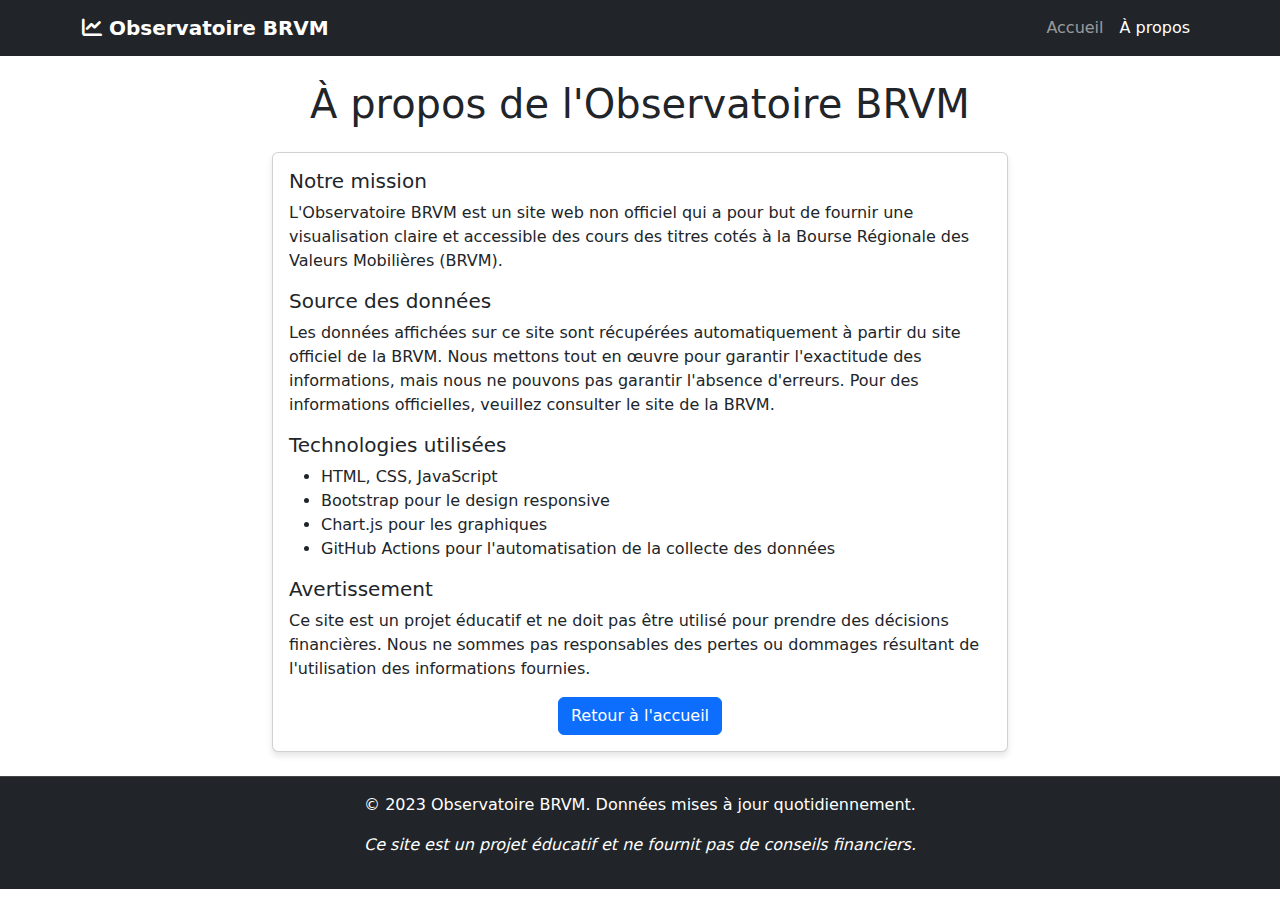
<file: about.html>
<!DOCTYPE html>
<html lang="fr">
<head>
    <meta charset="UTF-8">
    <meta name="viewport" content="width=device-width, initial-scale=1.0">
    <title>À propos - Observatoire BRVM</title>
    <link rel="stylesheet" href="style.css">
    <link href="https://cdn.jsdelivr.net/npm/bootstrap@5.1.3/dist/css/bootstrap.min.css" rel="stylesheet">
    <link rel="stylesheet" href="https://cdnjs.cloudflare.com/ajax/libs/font-awesome/6.0.0/css/all.min.css">
</head>
<body>
    <nav class="navbar navbar-expand-lg navbar-dark bg-dark">
        <div class="container">
            <a class="navbar-brand" href="index.html">
                <i class="fas fa-chart-line"></i> Observatoire BRVM
            </a>
            <button class="navbar-toggler" type="button" data-bs-toggle="collapse" data-bs-target="#navbarNav">
                <span class="navbar-toggler-icon"></span>
            </button>
            <div class="collapse navbar-collapse" id="navbarNav">
                <ul class="navbar-nav ms-auto">
                    <li class="nav-item">
                        <a class="nav-link" href="index.html">Accueil</a>
                    </li>
                    <li class="nav-item">
                        <a class="nav-link active" href="about.html">À propos</a>
                    </li>
                </ul>
            </div>
        </div>
    </nav>

    <div class="container mt-4">
        <h1 class="text-center mb-4">À propos de l'Observatoire BRVM</h1>
        <div class="row">
            <div class="col-md-8 offset-md-2">
                <div class="card">
                    <div class="card-body">
                        <h5 class="card-title">Notre mission</h5>
                        <p class="card-text">
                            L'Observatoire BRVM est un site web non officiel qui a pour but de fournir une visualisation claire et accessible des cours des titres cotés à la Bourse Régionale des Valeurs Mobilières (BRVM).
                        </p>
                        <h5 class="card-title">Source des données</h5>
                        <p class="card-text">
                            Les données affichées sur ce site sont récupérées automatiquement à partir du site officiel de la BRVM. Nous mettons tout en œuvre pour garantir l'exactitude des informations, mais nous ne pouvons pas garantir l'absence d'erreurs. Pour des informations officielles, veuillez consulter le site de la BRVM.
                        </p>
                        <h5 class="card-title">Technologies utilisées</h5>
                        <ul>
                            <li>HTML, CSS, JavaScript</li>
                            <li>Bootstrap pour le design responsive</li>
                            <li>Chart.js pour les graphiques</li>
                            <li>GitHub Actions pour l'automatisation de la collecte des données</li>
                        </ul>
                        <h5 class="card-title">Avertissement</h5>
                        <p class="card-text">
                            Ce site est un projet éducatif et ne doit pas être utilisé pour prendre des décisions financières. Nous ne sommes pas responsables des pertes ou dommages résultant de l'utilisation des informations fournies.
                        </p>
                        <div class="text-center">
                            <a href="index.html" class="btn btn-primary">Retour à l'accueil</a>
                        </div>
                    </div>
                </div>
            </div>
        </div>
    </div>

    <footer class="bg-dark text-white text-center py-3 mt-4">
        <p>© 2023 Observatoire BRVM. Données mises à jour quotidiennement.</p>
        <p><em>Ce site est un projet éducatif et ne fournit pas de conseils financiers.</em></p>
    </footer>

    <script src="https://cdn.jsdelivr.net/npm/bootstrap@5.1.3/dist/js/bootstrap.bundle.min.js"></script>
</body>
</html>
</file>
<file: style.css>
body {
    font-family: 'Segoe UI', Tahoma, Geneva, Verdana, sans-serif;
    background-color: #f8f9fa;
}

.navbar-brand {
    font-weight: bold;
    font-size: 1.5rem;
}

.card {
    border-radius: 10px;
    box-shadow: 0 4px 6px rgba(0, 0, 0, 0.1);
}

.card-header {
    border-radius: 10px 10px 0 0 !important;
}

.table th {
    border-top: none;
}

footer {
    border-top: 1px solid #444;
}
</file>
